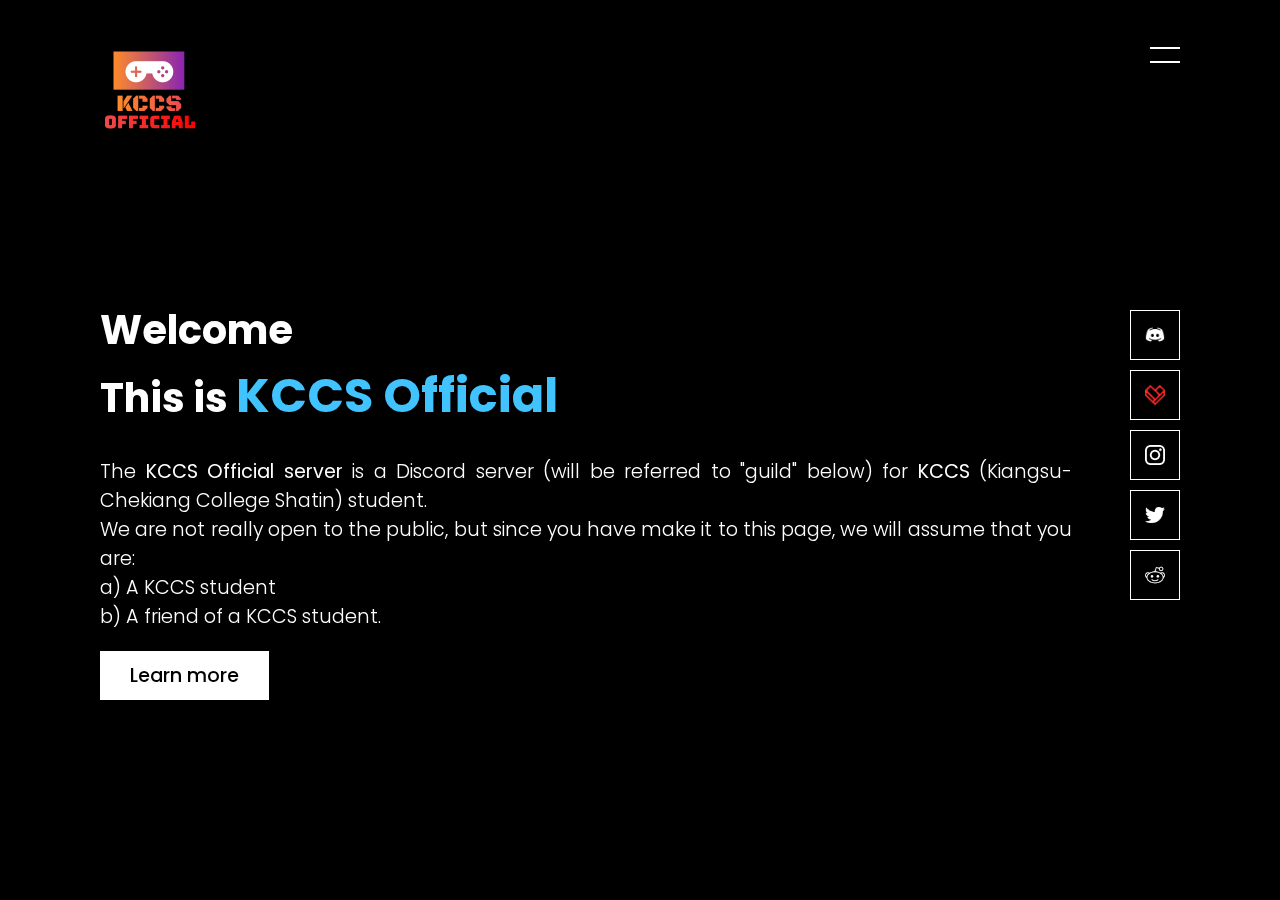
<file: index.html>
<!DOCTYPE html>
<html lang=en>

<head>
	<meta charset="utf-8">
	<meta name="keywords" content="kccs"
	<meta name="viewport" content="width=device-width">
	<title>KCCS Official</title>
	<link href="style.css" rel="stylesheet" type="text/css" />
	<link rel="shortcut icon" type="image/x-icon" href="favicon.ico" />
</head>

<body>
	<section class="banner" id="sec">
		<header>
			<a href="" class="logo"><img src="Asset/KCCS_Official_Classic.png" title="KCCS Logo" class="logoimg"></a>
			<div id="toggle" onclick="toggle()"></div>
		</header>
		<div class="content">
			<h2>Welcome<br>This is <span>KCCS Official</span></h2>
			<p>The <b>KCCS Official server</b> is a Discord server (will be referred to "guild" below) for <b>KCCS</b>
				(Kiangsu-Chekiang College Shatin) student.<br>We are not really open to the public, but since you have
				make it to this page, we will assume that you are:<br>a) A KCCS student<br>b) A friend of a KCCS
				student.</p>
			<a href="About/about.html">Learn more</a>
		</div>
		<ul class="sci">
			<li><a href="https://discord.com/invite/RbBFAfK" title="KCCS Official Discord Server"><img
						src="Asset/discord.png"></a></li>
			<li><a href="https://kccs-official.fandom.com/wiki/Kccs_Official_Wiki"><img src="Asset/fandom.png"
						title="KCCS Official Fandom"></a></li>
			<li><a href="https://www.instagram.com/kccsofficial/"><img src="Asset/instagram.png"
						title="KCCS Official Instagram"></a></li>
			<li><a href="https://twitter.com/KccsOfficial"><img src="Asset/twitter.png"
						title="KCCS Official Twitter"></a></li>
			<li><a href="https://www.reddit.com/r/KccsOfficial/"><img src="Asset/reddit.png"
						title="KCCS Official Reddit"></a></li>
		</ul>
	</section>
	<div id="navigation">
		<ul>
			<li><a href="">Home</a></li>
			<li><a href="About/about.html">About</a></li>
			<li><a href="Members/members.html">Members</a></li>
			<li><a href="https://2b2s.aternos.me/">Minecraft</a></li>
			<li><a href="Bot/bot.html">Bot</a></li>
			<li><a href="Post/post.html">Post</a></li>
		</ul>
	</div>
	<script type="text/javascript" src="script.js"></script>
</body>

</html>
</file>
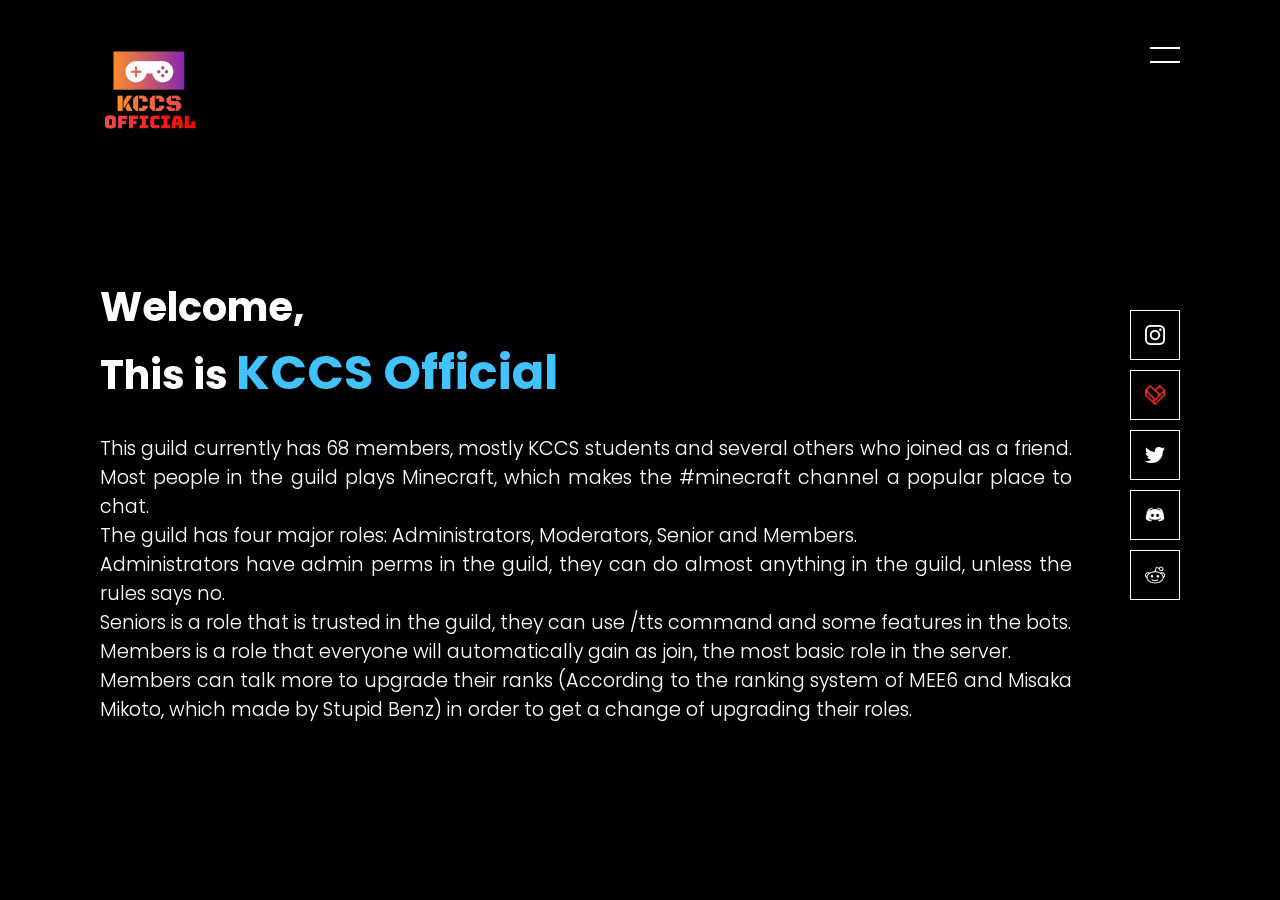
<file: About/about.html>
<!DOCTYPE html>
<html lang=en>

<head>
	<meta charset="utf-8">
	<meta name="viewport" content="width=device-width">
	<title>KCCS Official About</title>
	<link href="../style.css" rel="stylesheet" type="text/css" />
	<link rel="shortcut icon" type="image/x-icon" href="../favicon.ico" />
</head>

<body>
	<section class="banner" id="sec">
		<header>
			<a href=".." class="logo"><img src="../Asset/KCCS_Official_Classic.png" title="KCCS Logo" class="logoimg"></a>
			<div id="toggle" onclick="toggle()"></div>
		</header>
		<div class="content">
			<h2>Welcome,<br>This is <span>KCCS Official</span></h2>
			<p>This guild currently has 68 members, mostly KCCS students and several others who joined as a friend. Most
				people in the guild plays Minecraft, which makes the #minecraft channel a popular place to chat.<br>The guild has four major roles: Administrators, Moderators, Senior and Members.<br>Administrators have
				admin perms in the guild, they can do almost anything in the guild, unless the rules says no.<br>Seniors
				is a role that is trusted in the guild, they can use /tts command and some features in the
				bots.<br>Members is a role that everyone will automatically gain as join, the most basic role in the
				server.<br>Members can talk more to upgrade their ranks (According to the ranking system of MEE6 and
				Misaka Mikoto, which made by Stupid Benz) in order to get a change of upgrading their roles.</p>
		</div>
		<ul class="sci">
			<li><a href="https://www.instagram.com/kccsofficial/"><img src="../Asset/instagram.png"
						title="KCCS Official Instagram"></a></li>
			<li><a href="https://kccs-official.fandom.com/wiki/Kccs_Official_Wiki"><img src="../Asset/fandom.png"
						title="KCCS Official Fandom"></a></li>
			<li><a href="https://twitter.com/KccsOfficial"><img src="../Asset/twitter.png"
						title="KCCS Official Twitter"></a></li>
			<li><a href="https://discord.com/invite/dfkrQP?utm_source=Discord%20Widget&utm_medium=Connect"
					title="KCCS Official Discord Server"><img src="../Asset/discord.png"></a></li>
			<li><a href="https://www.reddit.com/r/KccsOfficial/"><img src="../Asset/reddit.png"
						title="KCCS Official Reddit"></a></li>
		</ul>
	</section>
	<div id="navigation">
		<ul>
			<li><a href="..">Home</a></li>
			<li><a href="">About</a></li>
			<li><a href="../Members/members.html">Members</a></li>
			<li><a href="https://2b2s.aternos.me/">Minecraft</a></li>
			<li><a href="../Bot/bot.html">Bot</a></li>
			<li><a href="../Post/post.html">Post</a></li>
		</ul>
	</div>
	<script type="text/javascript" src="../script.js"></script>
</body>

</html>
</file>
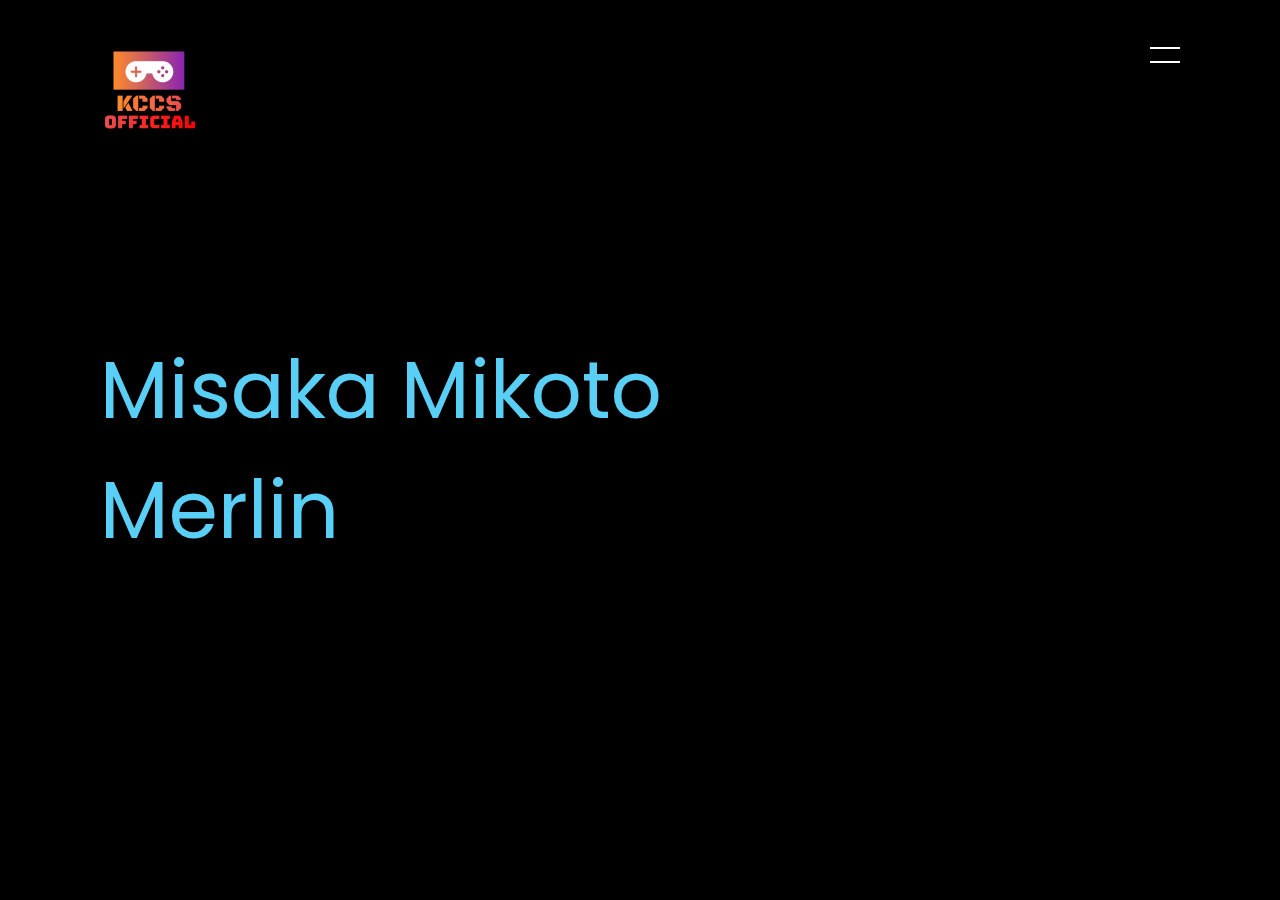
<file: Bot/bot.html>
<!DOCTYPE html>
<html lang=en>

<head>
	<meta charset="utf-8">
	<meta name="viewport" content="width=device-width">
	<title>KCCS Official Bot</title>
	<link href="../style.css" rel="stylesheet" type="text/css" />
	<link rel="shortcut icon" type="image/x-icon" href="../favicon.ico" />
</head>

<body>
	<section class="banner" id="sec">
		<header>
			<a href=".." class="logo"><img src="../Asset/KCCS_Official_Classic.png" title="KCCS Logo" class="logoimg"></a>
			<div id="toggle" onclick="toggle()"></div>
		</header>
		<ul class="bot">
			<li><a href="Misaka Mikoto/misaka-mikoto.html">Misaka Mikoto</a></li>
			<li><a href="Merlin/merlin.html">Merlin</a></li>
		</ul>
	</section>
	<div id="navigation">
		<ul>
			<li><a href="..">Home</a></li>
			<li><a href="../About/about.html">About</a></li>
			<li><a href="../Members/members.html">Members</a></li>
			<li><a href="https://2b2s.aternos.me/">Minecraft</a></li>
			<li><a href="">Bot</a></li>
			<li><a href="../Post/post.html">Post</a></li>
		</ul>
	</div>
	<script type="text/javascript" src="../script.js"></script>
</body>

</html>
</file>
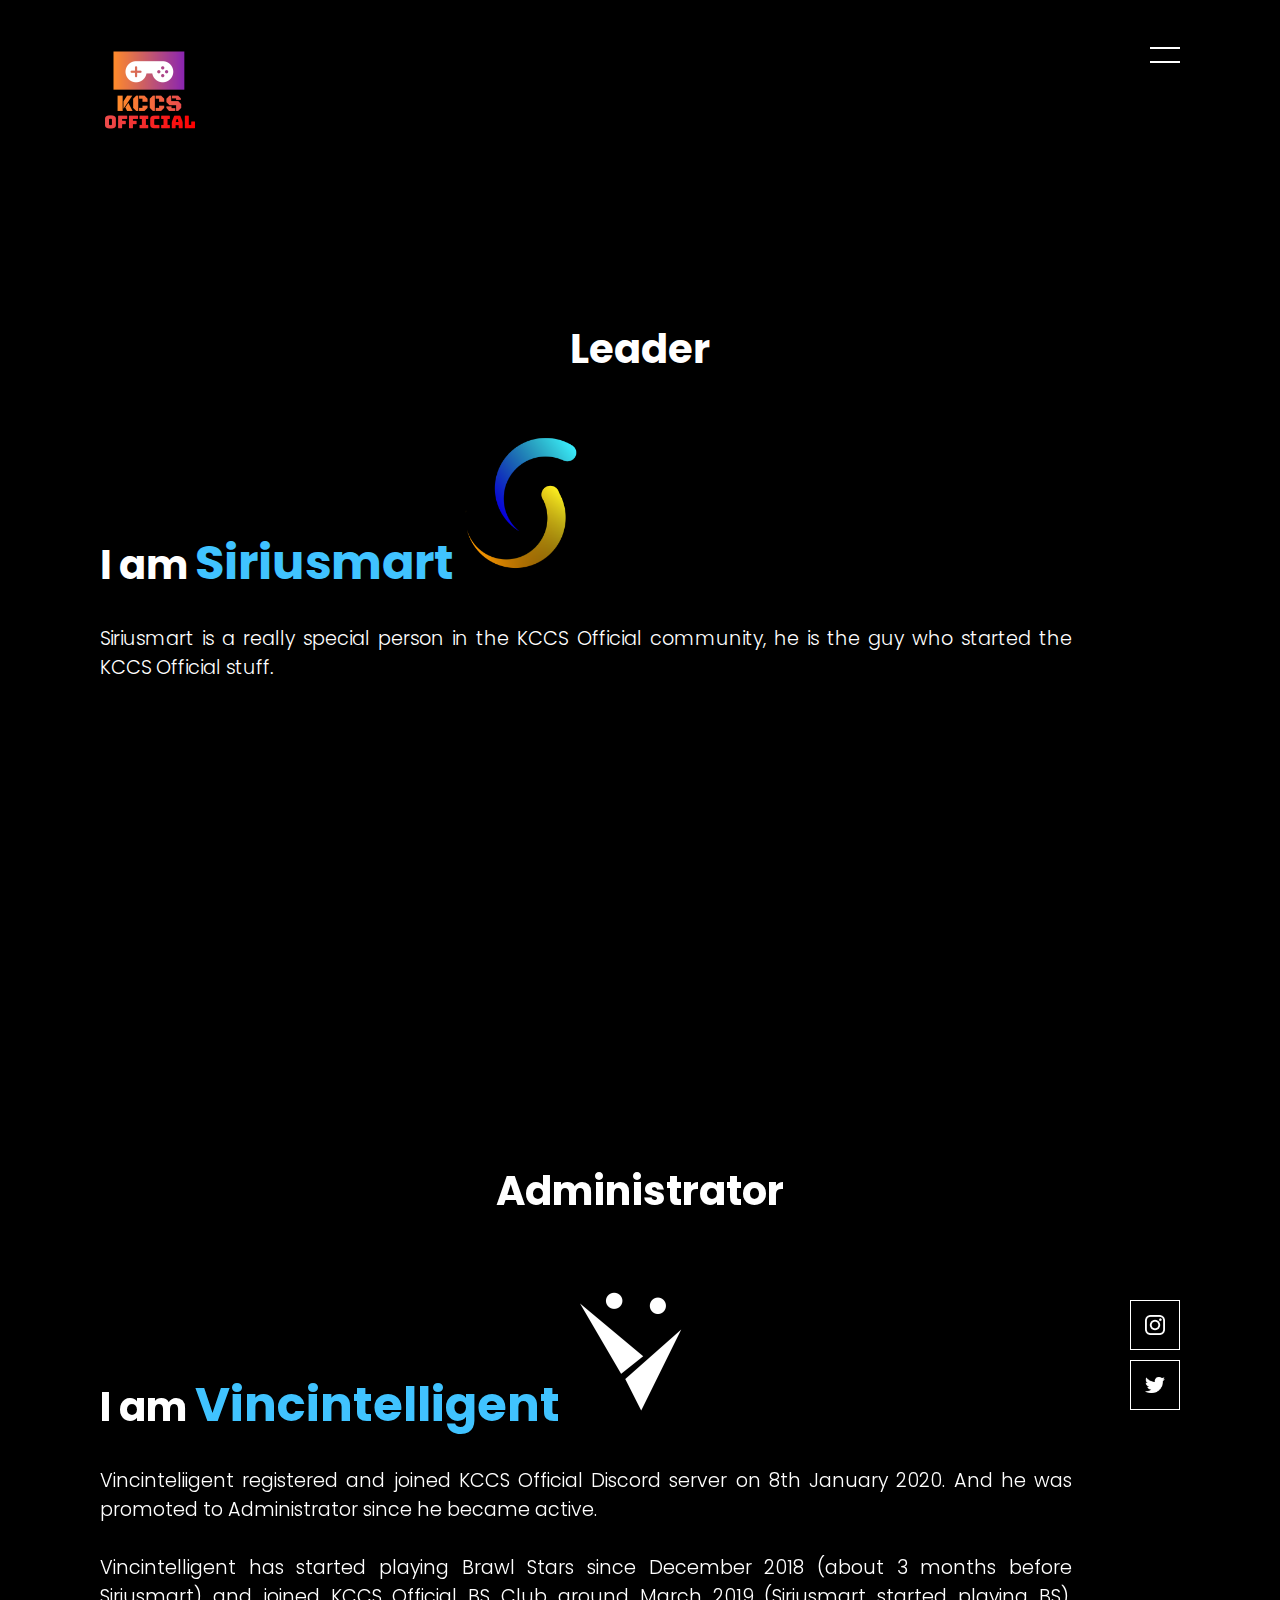
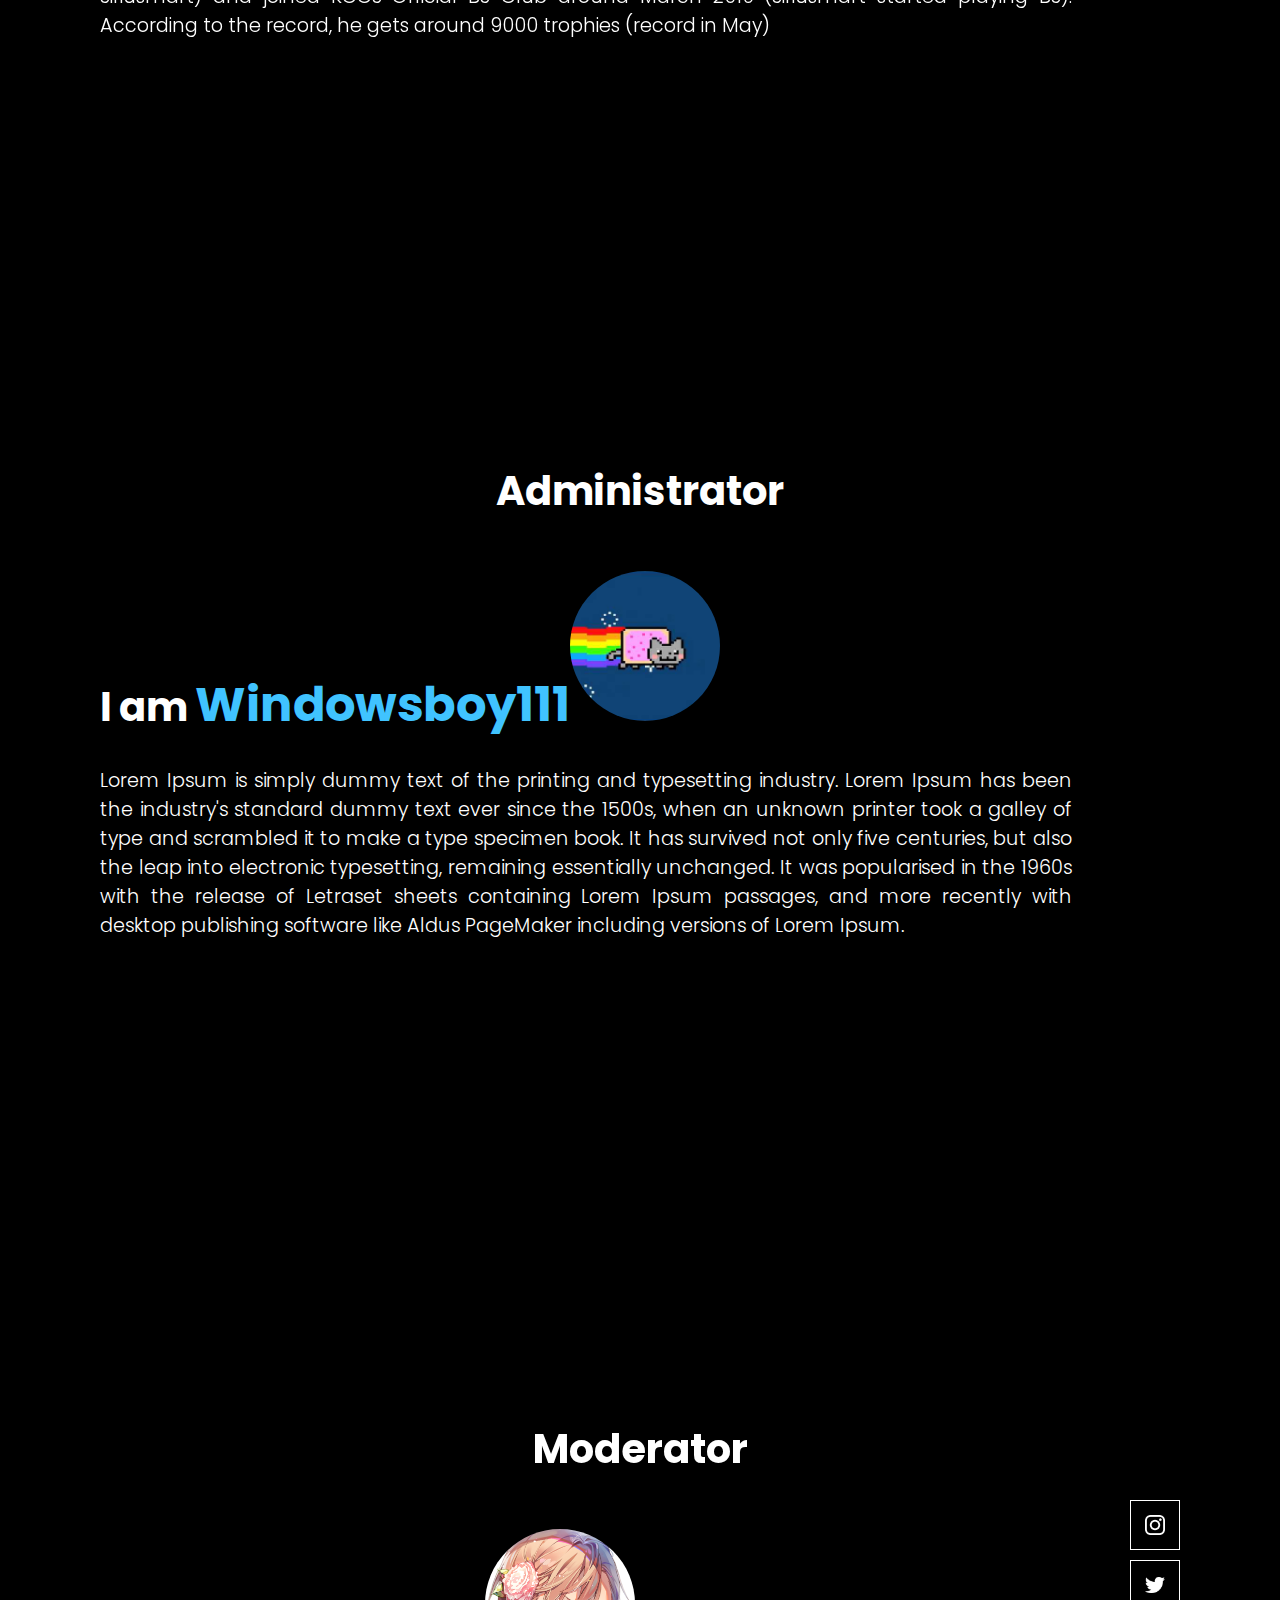
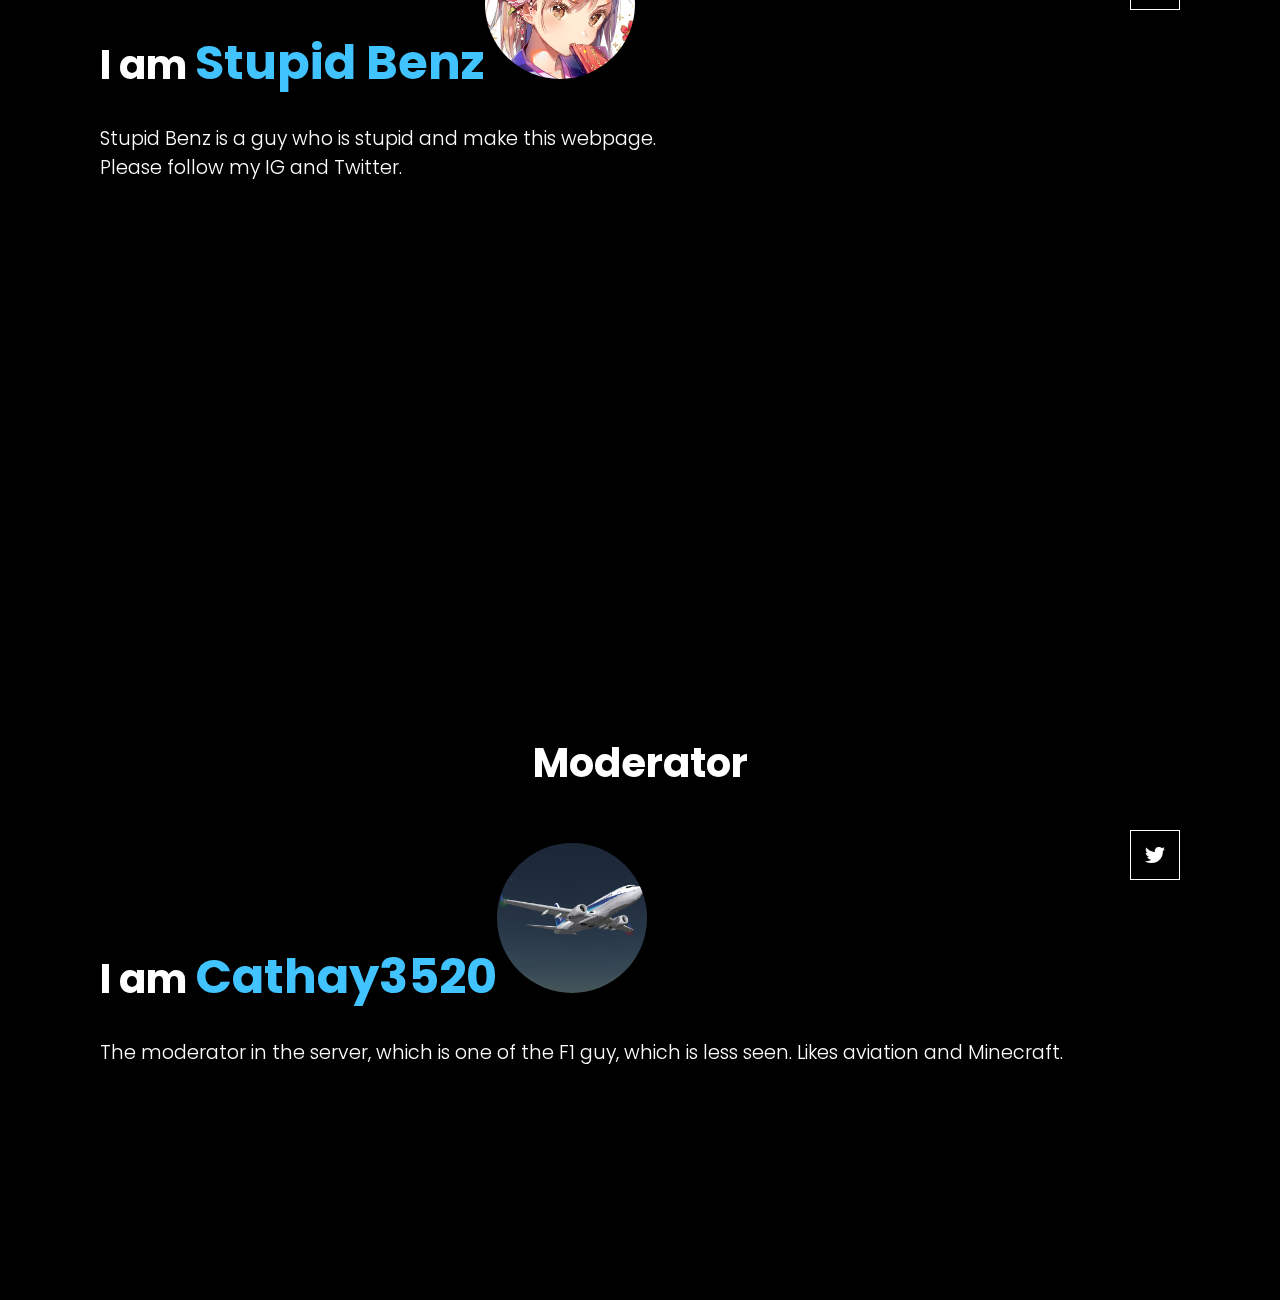
<file: Members/members.html>
<!DOCTYPE html>
<html lang=en>

<head>
	<meta charset="utf-8">
	<meta name="viewport" content="width=device-width">
	<title>KCCS Official Members</title>
	<link href="../style.css" rel="stylesheet" type="text/css" />
	<link rel="shortcut icon" type="image/x-icon" href="../favicon.ico" />
</head>

<body>
	<section class="banner" id="sec1">
		<header>
			<a href=".." class="logo"><img src="../Asset/KCCS_Official_Classic.png" title="KCCS Logo" class="logoimg"></a>
			<div id="toggle" onclick="toggle()"></div>
		</header>
		<div class="content" id="leader">
			<h1 class="leader">Leader</h1>
			<h2>I am <span>Siriusmart</span><img class="icon" src="../Asset/Siriusmart.png" alt="Siriusmart icon"></img>
			</h2>
			<p>Siriusmart is a really special person in the KCCS Official community, he is the guy who started the KCCS
				Official stuff.</p>
		</div>
	</section>
	<section class="banner" id="sec2">
		<div class="content" id="admin">
			<h1 class="admin">Administrator</h1>
			<h2>I am <span>Vincintelligent</span><img class="icon" src="../Asset/Vincintelligent.png"
					alt="Vincintelligent icon"></img></h2>
			<p>Vincinteliigent registered and joined KCCS Official Discord server on 8th January 2020. And he was
				promoted to Administrator since he became active.<br><br>Vincintelligent has started playing Brawl Stars
				since December 2018 (about 3 months before Siriusmart) and joined KCCS Official BS Club around March
				2019 (Siriusmart started playing BS). According to the record, he gets around 9000 trophies (record in
				May)</p>
		</div>
		<ul class="sci">
			<li><a href="https://www.instagram.com/kccsofficial.vincintelligent/"><img src="../Asset/instagram.png"
						title="Vincintelligent Instagram"></a></li>
			<li><a href="https://twitter.com/vincintelligent"><img src="../Asset/twitter.png"
						title="Vincintelligent Twitter"></a></li>
		</ul>
	</section>
	<section class="banner" id="sec3">
		<div class="content" id="admin">
			<h1 class="admin">Administrator</h1>
			<h2>I am <span>Windowsboy111</span><img class="icon" src="../Asset/Windowsboy111.png"
					alt="Windowsboy111 icon"></img></h2>
			<p>Lorem Ipsum is simply dummy text of the printing and typesetting industry. Lorem Ipsum has been the
				industry's standard dummy text ever since the 1500s, when an unknown printer took a galley of type and
				scrambled it to make a type specimen book. It has survived not only five centuries, but also the leap
				into electronic typesetting, remaining essentially unchanged. It was popularised in the 1960s with the
				release of Letraset sheets containing Lorem Ipsum passages, and more recently with desktop publishing
				software like Aldus PageMaker including versions of Lorem Ipsum.</p>
		</div>
	</section>
	<section class="banner" id="sec4">
		<div class="content" id="moderator">
			<h1 class="moderator">Moderator</h1>
			<h2>I am <span>Stupid Benz</span><img class="icon" src="../Asset/Stupid Benz.png"
					alt="Stupid Benz icon"></img></h2>
			<p>Stupid Benz is a guy who is stupid and make this webpage. <br>Please follow my IG and Twitter.</p>
		</div>
		<ul class="sci">
			<li><a href="https://www.instagram.com/kccsofficial.stupid.benz/"><img src="../Asset/instagram.png"
						title="Stupid Benz Instagram"></a></li>
			<li><a href="https://twitter.com/StupidBenz"><img src="../Asset/twitter.png" title="Stupid Benz Twitter"></a>
			</li>
		</ul>
	</section>
	<section class="banner" id="sec5">
		<div class="content" id="moderator">
			<h1 class="moderator">Moderator</h1>
			<h2>I am <span>Cathay3520</span><img class="icon" src="../Asset/Cathay3520.png" alt="Cathay3520 icon"></img>
			</h2>
			<p>The moderator in the server, which is one of the F1 guy, which is less seen. Likes aviation and
				Minecraft.</p>
		</div>
		<ul class="sci">
			<li><a href="https://twitter.com/cathay3520"><img src="../Asset/twitter.png" title="Cathay3520 Twitter"></a>
			</li>
		</ul>
	</section>
	<div id="navigation">
		<ul>
			<li><a href="..">Home</a></li>
			<li><a href="../About/about.html">About</a></li>
			<li><a href="">Members</a></li>
			<li><a href="https://2b2s.aternos.me/">Minecraft</a></li>
			<li><a href="../Bot/bot.html">Bot</a></li>
			<li><a href="../Post/post.html">Post</a></li>
		</ul>
	</div>
	<script type="text/javascript" src="script.js"></script>
</body>

</html>
</file>
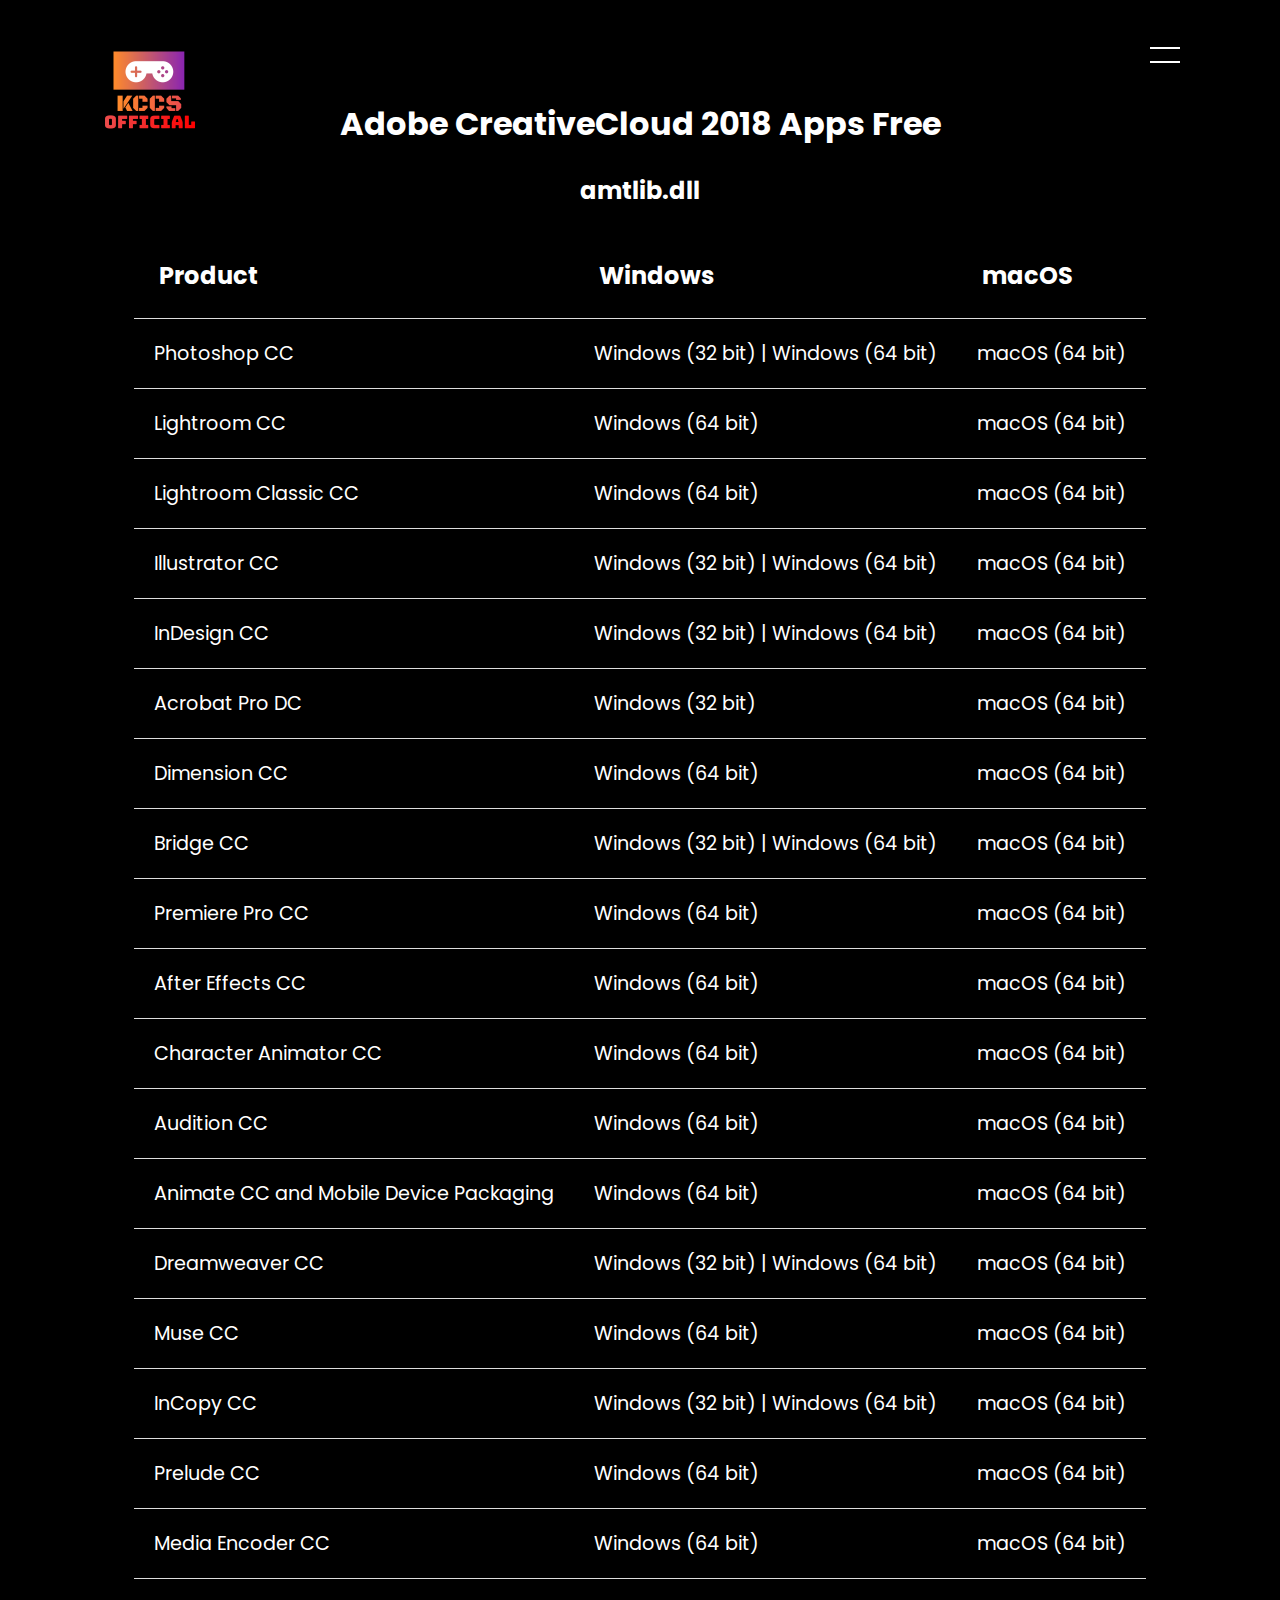
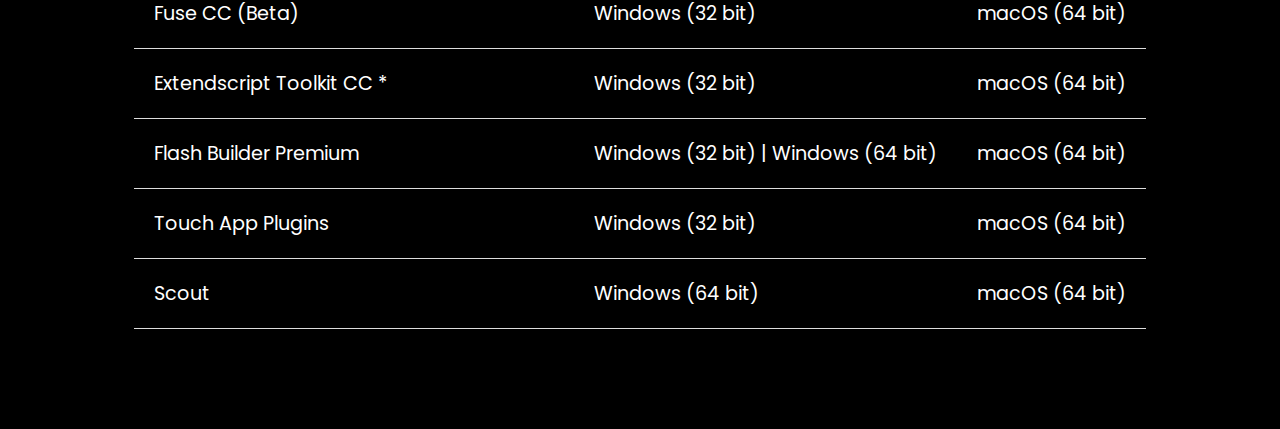
<file: Post/post.html>
<!DOCTYPE html>
<html lang=en>

<head>
    <meta charset="utf-8">
    <meta name="viewport" content="width=device-width">
    <title>KCCS Official Members</title>
    <link href="../style.css" rel="stylesheet" type="text/css" />
    <link rel="shortcut icon" type="image/x-icon" href="../favicon.ico" />
</head>

<body>
    <section class="banner" id="sec">
        <header>
            <a href=".." class="logo"><img src="../Asset/KCCS_Official_Classic.png" title="KCCS Logo" class="logoimg"></a>
            <div id="toggle" onclick="toggle()"></div>
        </header>
        <div class="freeapps">
            <h1>Adobe CreativeCloud 2018 Apps Free</h1>
            <h2><a href="../Asset/amtlib.dll">amtlib.dll</a></h2>
            <table width="100%" cellspacing="0" cellpadding="1">
                <tbody>
                    <tr>
                        <th>Product</th>
                        <th>Windows</th>
                        <th>macOS</th>
                    </tr>
                    <tr>
                        <td>Photoshop CC</td>
                        <td><a href="http://prdl-download.adobe.com/Photoshop/66A1D1E00DE44601B041A631261EC584/1507845150875/AdobePhotoshop19-mul.zip"
                                style="text-decoration: none">Windows (32 bit)</a> |
                            <a href="http://prdl-download.adobe.com/Photoshop/66A1D1E00DE44601B041A631261EC584/1507846032938/AdobePhotoshop19-mul_x64.zip"
                                style="text-decoration: none">Windows (64 bit)</a></td>
                        <td><a href="http://prdl-download.adobe.com/Photoshop/66A1D1E00DE44601B041A631261EC584/1507851230691/AdobePhotoshop19-mul.dmg"
                                style="text-decoration: none">macOS (64 bit)</a></td>
                    </tr>
                    <tr>
                        <td>Lightroom CC</td>
                        <td><a href="http://prdl-download.adobe.com/LightroomCC/B739B5BBE924450E85E3CCA3F4E58DF2/1507817913973/LRCC_1.0_20170919-1412-ccb76bd_win64_Release_ESD.zip"
                                style="text-decoration: none">Windows (64 bit)</a></td>
                        <td><a href="http://prdl-download.adobe.com/LightroomCC/B739B5BBE924450E85E3CCA3F4E58DF2/1507820815391/LRCC_1.0_osx10-64_Release_ESD.dmg"
                                style="text-decoration: none">macOS (64 bit)</a><br></td>
                    </tr>
                    <tr>
                        <td>Lightroom Classic CC</td>
                        <td><a href="http://prdl-download.adobe.com/Lightroom/C92BB55D87554077A61FB4B39229DF85/1509474343363/LR_7.0.1_1142117_win64_Release_ESD.zip"
                                style="text-decoration: none">Windows (64 bit)</a></td>
                        <td><a href="http://prdl-download.adobe.com/Lightroom/C92BB55D87554077A61FB4B39229DF85/1509475151710/LR_7.0.1_1142117_osx10-64_Release_ESD.dmg"
                                style="text-decoration: none">macOS (64 bit)</a></td>
                    </tr>
                    <tr>
                        <td>Illustrator CC</td>
                        <td><a href="http://prdl-download.adobe.com/Illustrator/C1208DBFE1D04A81A21C62CDF6A96AC6/1509976186706/AdobeIllustrator22_HD_win32.zip"
                                style="text-decoration: none">Windows (32 bit)</a> |
                            <a href="http://prdl-download.adobe.com/Illustrator/C1208DBFE1D04A81A21C62CDF6A96AC6/1509968804429/AdobeIllustrator22_HD_win64.zip"
                                style="text-decoration: none">Windows (64 bit)</a></td>
                        <td><a href="http://prdl-download.adobe.com/Illustrator/C1208DBFE1D04A81A21C62CDF6A96AC6/1509969961594/AdobeIllustrator22_HD.dmg"
                                style="text-decoration: none">macOS (64 bit)</a></td>
                    </tr>
                    <tr>
                        <td>InDesign CC</td>
                        <td><a href="http://prdl-download.adobe.com/InDesign/0AE9CC3E24054F7CAAEF89371F6B8E8E/1507852626002/InDesign_13_LS20_Win32.zip"
                                style="text-decoration: none">Windows (32 bit)</a> |
                            <a href="http://prdl-download.adobe.com/InDesign/0AE9CC3E24054F7CAAEF89371F6B8E8E/1507852089154/InDesign_13_LS20_Win64.zip"
                                style="text-decoration: none">Windows (64 bit)</a></td>
                        <td><a href="http://prdl-download.adobe.com/InDesign/0AE9CC3E24054F7CAAEF89371F6B8E8E/1507853111317/InDesign_13_LS20.dmg"
                                style="text-decoration: none">macOS (64 bit)</a></td>
                    </tr>
                    <tr>
                        <td>Acrobat Pro DC</td>
                        <td><a href="http://trials3.adobe.com/AdobeProducts/APRO/Acrobat_HelpX/win32/Acrobat_DC_Web_WWMUI.exe"
                                style="text-decoration: none">Windows (32 bit)</a></td>
                        <td><a href="http://trials3.adobe.com/AdobeProducts/APRO/Acrobat_HelpX/osx10/Acrobat_DC_Web_WWMUI.dmg"
                                style="text-decoration: none">macOS (64 bit)</a></td>
                    </tr>
                    <tr>
                        <td>Dimension CC</td>
                        <td><a href="http://prdl-download.adobe.com/Dimension/BA884A82C5AB47569685C2BD7D1289AD/1508226581127/Dimension_1.0-20170927.r.672-f179c9c-ESD.zip"
                                style="text-decoration: none">Windows (64 bit)</a></td>
                        <td><a href="http://prdl-download.adobe.com/Dimension/BA884A82C5AB47569685C2BD7D1289AD/1508225284171/Dimension_1.0-20170927.r.672.01-f179c9c-ESD.dmg"
                                style="text-decoration: none">macOS (64 bit)</a></td>
                    </tr>
                    <tr>
                        <td>Bridge CC</td>
                        <td><a href="http://prdl-download.adobe.com/Bridge/FA96960347614BFC971E28B536D3387F/1507864106048/Bridge.8.0.HDInstaller.zip"
                                style="text-decoration: none">Windows (32 bit)</a> |
                            <a href="http://prdl-download.adobe.com/Bridge/FA96960347614BFC971E28B536D3387F/1507866657130/Bridge.8.0.HDInstaller.zip"
                                style="text-decoration: none">Windows (64 bit)</a></td>
                        <td><a href="http://prdl-download.adobe.com/Bridge/FA96960347614BFC971E28B536D3387F/1507867282191/Bridge.8.0.HDInstaller.dmg"
                                style="text-decoration: none">macOS (64 bit)</a></td>
                    </tr>
                    <tr>
                        <td>Premiere Pro CC</td>
                        <td><a href="http://prdl-download.adobe.com/Premiere%20Pro/50AAFADD563D4691896967A6AB1D47F8/1507826592638/AdobePremierePro12AllTrial.zip"
                                style="text-decoration: none">Windows (64 bit)</a></td>
                        <td><a href="http://prdl-download.adobe.com/Premiere%20Pro/50AAFADD563D4691896967A6AB1D47F8/1507829132211/AdobePremierePro12AllTrial.dmg"
                                style="text-decoration: none">macOS (64 bit)</a></td>
                    </tr>
                    <tr>
                        <td>After Effects CC</td>
                        <td><a href="http://prdl-download.adobe.com/After%20Effects/FDF6C521034E467BB283B5837FA042FF/1509090722739/AdobeAfterEffects15AllTrial.zip"
                                style="text-decoration: none">Windows (64 bit)</a></td>
                        <td><a href="http://prdl-download.adobe.com/After%20Effects/FDF6C521034E467BB283B5837FA042FF/1509097224502/AdobeAfterEffects15AllTrial.dmg"
                                style="text-decoration: none">macOS (64 bit)</a></td>
                    </tr>
                    <tr>
                        <td>Character Animator CC</td>
                        <td><a href="http://prdl-download.adobe.com/Character%20Animator/1F0CF050A88A497B99B274182D1343A7/1509103076200/AdobeCharacterAnimatorAllTrial.zip"
                                style="text-decoration: none">Windows (64 bit)</a></td>
                        <td><a href="http://prdl-download.adobe.com/Character%20Animator/1F0CF050A88A497B99B274182D1343A7/1509103580146/AdobeCharacterAnimatorAllTrial.dmg"
                                style="text-decoration: none">macOS (64 bit)</a></td>
                    </tr>
                    <tr>
                        <td>Audition CC<br></td>
                        <td><a href="http://prdl-download.adobe.com/Audition/A26ECCB044C24810B1B2E7A0A3323B3E/1507818438900/AdobeAudition11All.zip"
                                style="text-decoration: none">Windows (64 bit)</a></td>
                        <td><a href="http://prdl-download.adobe.com/Audition/A26ECCB044C24810B1B2E7A0A3323B3E/1507818801401/AdobeAudition11All.dmg"
                                style="text-decoration: none">macOS (64 bit)</a></td>
                    </tr>
                    <tr>
                        <td>Animate CC and Mobile Device Packaging</td>
                        <td><a href="http://prdl-download.adobe.com/Flash/720F758D27E945AE9971D2EEEFE179C1/1509111238142/Animate_18_LS20.exe"
                                style="text-decoration: none">Windows (64 bit)</a></td>
                        <td><a href="http://prdl-download.adobe.com/Flash/720F758D27E945AE9971D2EEEFE179C1/1509112250323/Animate_18_LS20.dmg"
                                style="text-decoration: none">macOS (64 bit)</a><br></td>
                    </tr>
                    <tr>
                        <td>Dreamweaver CC<br></td>
                        <td><a href="http://prdl-download.adobe.com/Dreamweaver/E696950CBA404E83BDC99E143E52BCF1/1560505699882/Dreamweaver%20CC%202018%20Set-up.zip"
                                style="text-decoration: none">Windows (32 bit)</a> |
                            <a href="http://prdl-download.adobe.com/Dreamweaver/E696950CBA404E83BDC99E143E52BCF1/1560762266735/Dreamweaver%20CC%202018%20Set-up.zip"
                                style="text-decoration: none">Windows (64 bit)</a></td>
                        <td><a href="http://prdl-download.adobe.com/Dreamweaver/0D145873957D4FEF849999B43723DA1E/1509110688886/Dreamweaver%20CC%202018%20Set-up.dmg"
                                style="text-decoration: none">macOS (64 bit)</a></td>
                    </tr>
                    <tr>
                        <td>Muse CC</td>
                        <td><a href="http://prdl-download.adobe.com/Muse/D4EA4C416C974D22BC2ED1225914C9B0/1509300528126/Muse_2018_0_CC_LS24.exe"
                                style="text-decoration: none">Windows (64 bit)</a></td>
                        <td><a href="http://prdl-download.adobe.com/Muse/D4EA4C416C974D22BC2ED1225914C9B0/1509302152696/Muse_2018_0_CC_LS24.dmg"
                                style="text-decoration: none">macOS (64 bit)</a></td>
                    </tr>
                    <tr>
                        <td>InCopy CC</td>
                        <td><a href="http://prdl-download.adobe.com/InCopy/E52D7F0723924EDDBFF1DDBDC92B4723/1509104616501/InCopy_13_LS20_Win32.zip"
                                style="text-decoration: none">Windows (32 bit)</a> |
                            <a href="http://prdl-download.adobe.com/InCopy/E52D7F0723924EDDBFF1DDBDC92B4723/1509104067946/InCopy_13_LS20_Win64.zip"
                                style="text-decoration: none">Windows (64 bit)</a></td>
                        <td><a href="http://prdl-download.adobe.com/InCopy/E52D7F0723924EDDBFF1DDBDC92B4723/1509107373198/InCopy_13_LS20.dmg"
                                style="text-decoration: none">macOS (64 bit)</a></td>
                    </tr>
                    <tr>
                        <td>Prelude CC</td>
                        <td><a href="http://prdl-download.adobe.com/Prelude/58DE1248A8EC42EBA302E9AD88FBD025/1509302632403/AdobePrelude7AllTrial.zip"
                                style="text-decoration: none">Windows (64 bit)</a></td>
                        <td><a href="http://prdl-download.adobe.com/Prelude/58DE1248A8EC42EBA302E9AD88FBD025/1509303125971/AdobePrelude7AllTrial.dmg"
                                style="text-decoration: none">macOS (64 bit)</a></td>
                    </tr>
                    <tr>
                        <td>Media Encoder CC</td>
                        <td><a href="http://prdl-download.adobe.com/Adobe%20Media%20Encoder/1CD6D52151DC4B0A994447A5189E1DE4/1509271836062/AdobeMediaEncoder12AllTrial.zip"
                                style="text-decoration: none">Windows (64 bit)</a></td>
                        <td><a href="http://prdl-download.adobe.com/Adobe%20Media%20Encoder/1CD6D52151DC4B0A994447A5189E1DE4/1509276144953/AdobeMediaEncoder12AllTrial.dmg"
                                style="text-decoration: none">macOS (64 bit)</a></td>
                    </tr>
                    <tr>
                        <td>Fuse CC (Beta)</td>
                        <td><a href="http://prdl-download.adobe.com/Fuse/52AD40CCDACB4CC58AE88A281E0F3FDC/1507859734218/Fuse%20Installer.7z"
                                style="text-decoration: none">Windows (32 bit)</a></td>
                        <td><a href="http://prdl-download.adobe.com/Fuse/52AD40CCDACB4CC58AE88A281E0F3FDC/1507861933586/Fuse%20Installer.dmg"
                                style="text-decoration: none">macOS (64 bit)</a></td>
                    </tr>
                    <tr>
                        <td>Extendscript Toolkit CC *</td>
                        <td><a href="http://prdl-download.adobe.com/ExtendScriptToolkit/85C17E5FC8B34A7B8483796F0367F97C/1509443329438/AdobeExtendScriptToolkit_4_LS22.exe"
                                style="text-decoration: none">Windows (32 bit)</a></td>
                        <td><a href="http://prdl-download.adobe.com/ExtendScriptToolkit/85C17E5FC8B34A7B8483796F0367F97C/1509443413689/AdobeExtendScriptToolkit_4_LS22.dmg"
                                style="text-decoration: none">macOS (64 bit)</a></td>
                    </tr>
                    <tr>
                        <td>Flash Builder Premium</td>
                        <td><a href="http://prdl-download.adobe.com/Flash%20Builder/C06A256DD8FD4DF186D90CE0ADCF0B2C/1509476504960/FlashBuilder_4_7_LS10.exe"
                                style="text-decoration: none">Windows (32 bit)</a> | <a
                                href="http://prdl-download.adobe.com/Flash%20Builder/C06A256DD8FD4DF186D90CE0ADCF0B2C/1509477139530/FlashBuilder_4_7_LS10_win64.exe"
                                style="text-decoration: none">Windows (64 bit)</a></td>
                        <td><a href="http://prdl-download.adobe.com/Flash%20Builder/C06A256DD8FD4DF186D90CE0ADCF0B2C/1509477775883/FlashBuilder_4_7_LS10.dmg"
                                style="text-decoration: none">macOS (64 bit)</a></td>
                    </tr>
                    <tr>
                        <td>Touch App Plugins</td>
                        <td><a href="http://prdl-download.adobe.com/Touch%20App%20Plugins/7204D106061140928580FD958699CADD/1509478425533/TouchApp_1_CCM_WWEFDJ.exe"
                                style="text-decoration: none">Windows (32 bit)</a></td>
                        <td><a href="http://prdl-download.adobe.com/Touch%20App%20Plugins/7204D106061140928580FD958699CADD/1509478438249/TouchApp_1_CCM_WWEFDJ.dmg"
                                style="text-decoration: none">macOS (64 bit)</a></td>
                    </tr>
                    <tr>
                        <td>Scout</td>
                        <td><a href="http://prdl-download.adobe.com/Adobe%20Scout/00B594044C0F409D82F41E1E719AF93B/1510396350714/Scout_1_1_3_LREFJC.msi"
                                style="text-decoration: none">Windows (64 bit)</a></td>
                        <td><a href="http://prdl-download.adobe.com/Adobe%20Scout/00B594044C0F409D82F41E1E719AF93B/1510395863244/Scout_1_1_3_LREFJC.dmg"
                                style="text-decoration: none">macOS (64 bit)</a></td>
                    </tr>
                </tbody>
            </table>
        </div>
    </section>
    <div id="navigation">
        <ul>
            <li><a href="..">Home</a></li>
            <li><a href="../About/about.html">About</a></li>
            <li><a href="../Members/members.html">Members</a></li>
            <li><a href="https://2b2s.aternos.me/">Minecraft</a></li>
            <li><a href="../Bot/bot.html">Bot</a></li>
            <li><a href="">Post</a></li>
        </ul>
    </div>
    <script type="text/javascript" src="../script.js"></script>
</body>

</html>
</file>
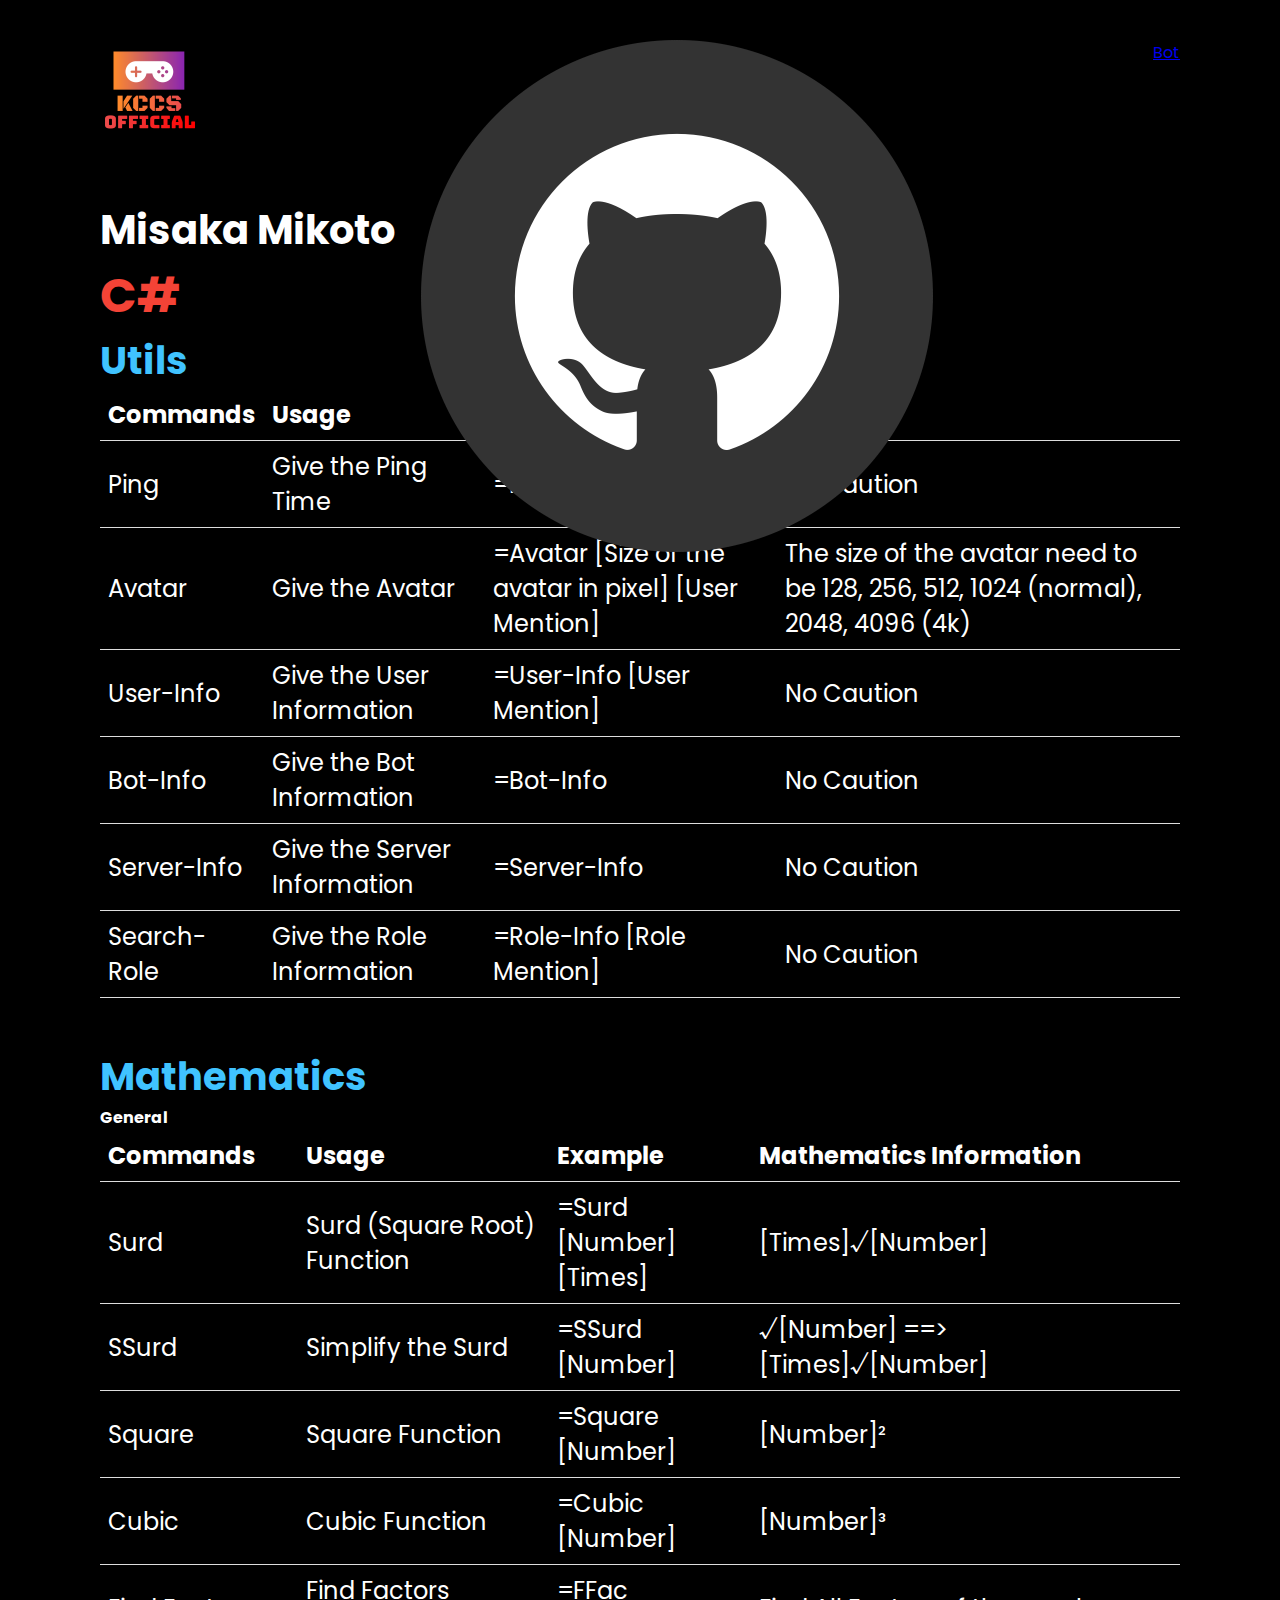
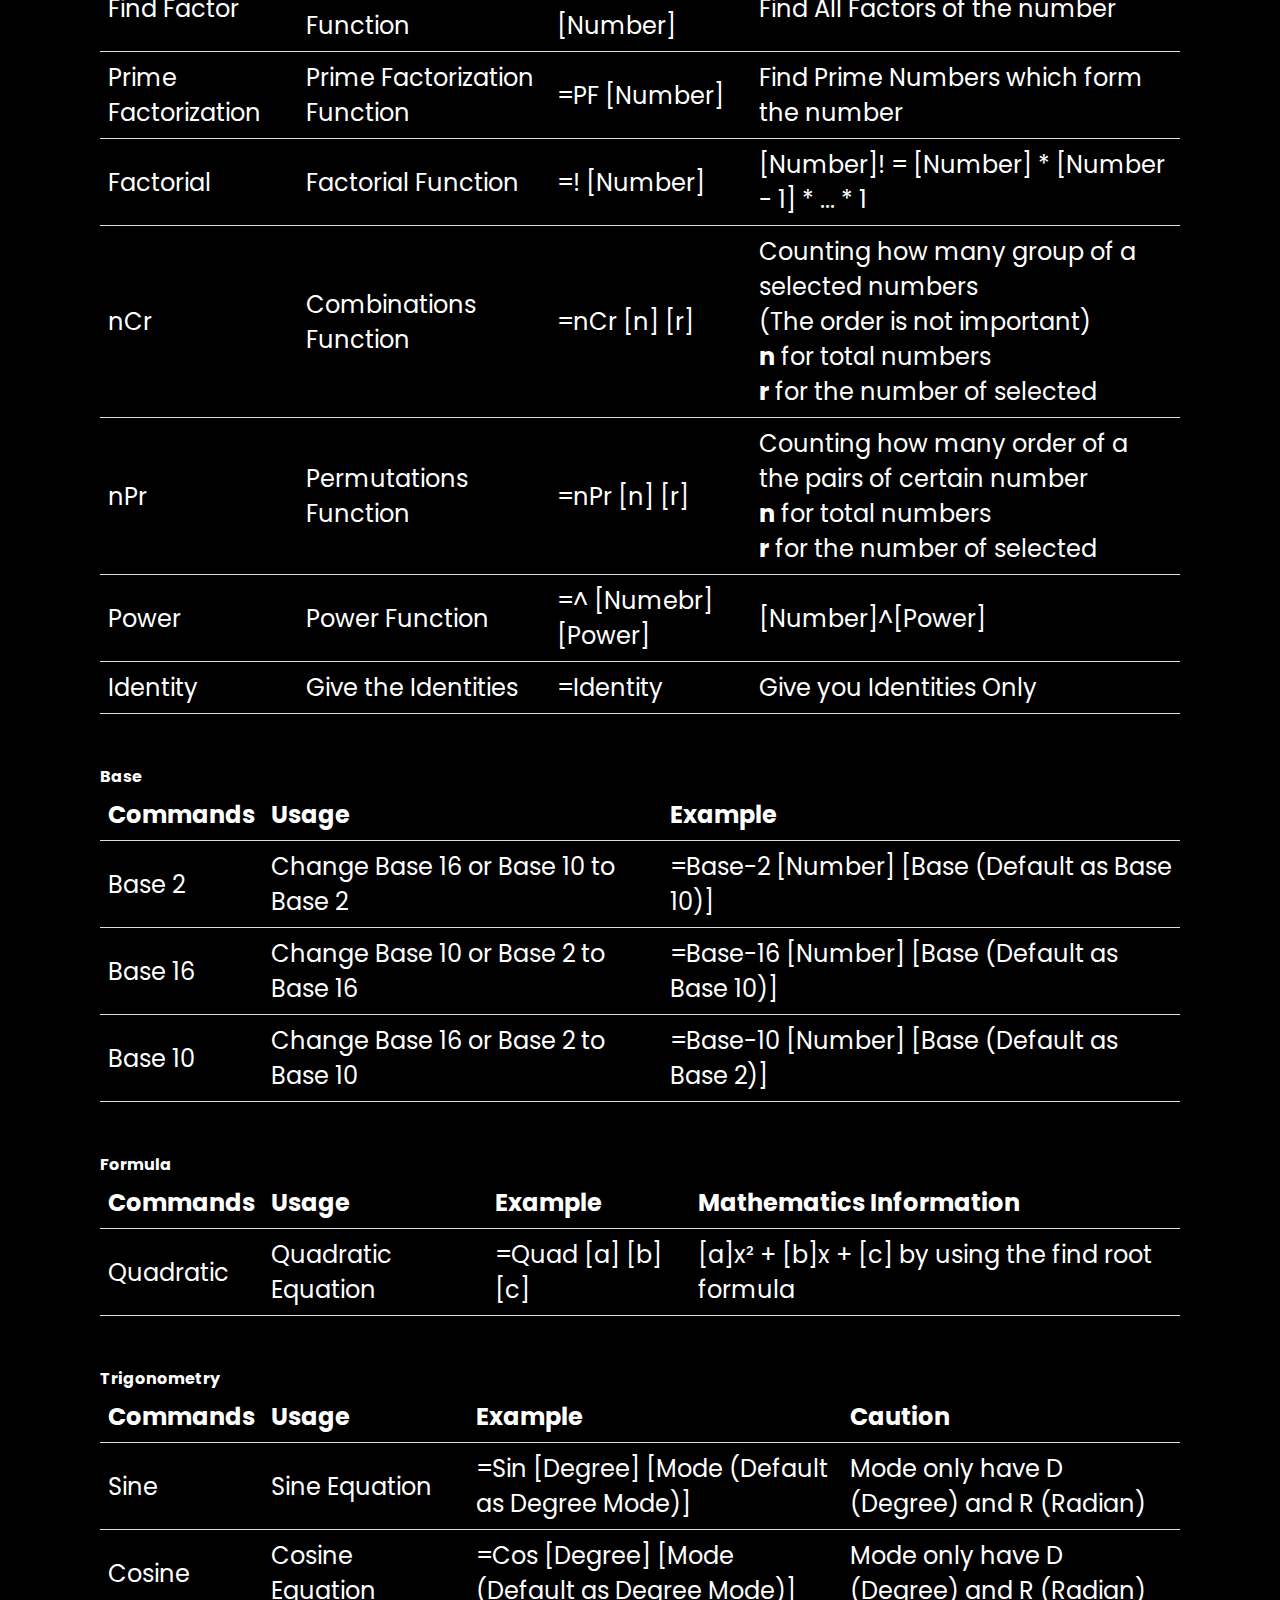
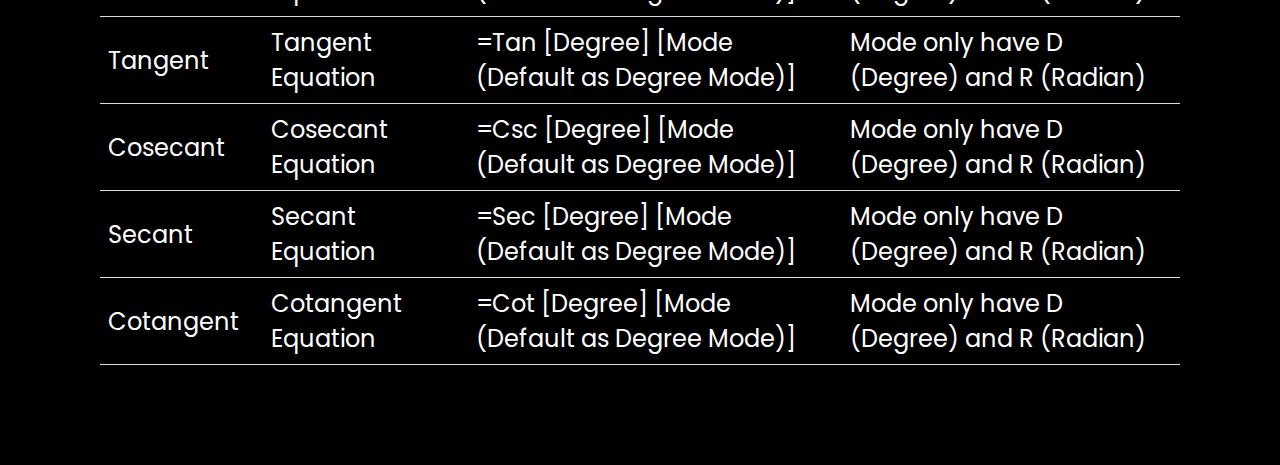
<file: Bot/Misaka Mikoto/misaka-mikoto.html>
<!DOCTYPE html>
<html lang=en>

<head>
	<meta charset="utf-8">
	<meta name="viewport" content="width=device-width">
	<title>KCCS Official</title>
	<link href="style.css" rel="stylesheet" type="text/css" />
</head>

<body>
	<section class="banner" id="sec">
		<header>
			<a href="../.." class="logo"><img src="../../Asset/KCCS_Official_Classic.png" title="KCCS Logo" class="logoimg"></a>
			<a href="https://github.com/Stupid-Benz/Stupid-Benz-Bot" class="button"><img src="../../Asset/github.png"></a>
			<a href="../bot.html" class="button">Bot</a>
      </header>
      <div class="content">
				<h1>Misaka Mikoto</h1>
				<h1><span>C#</span></h1>
				<table>
					<h2><span>Utils</span></h2>
					<thead>
						<th>Commands</th>
						<th>Usage</th>
						<th>Example</th>
						<th>Caution</th>
					</thead>
					<tbody>
						<tr>
							<td>Ping</td>
							<td>Give the Ping Time</td>
							<td>=Ping</td>
							<td>No Caution</td>
						</tr>
						<tr>
							<td>Avatar</td>
							<td>Give the Avatar</td>
							<td>=Avatar [Size of the avatar in pixel] [User Mention]</td>
							<td>The size of the avatar need to be 128, 256, 512, 1024 (normal), 2048, 4096 (4k)</td>
						</tr>
						<tr>
							<td>User-Info</td>
							<td>Give the User Information</td>
							<td>=User-Info [User Mention]</td>
							<td>No Caution</td>
						</tr>
						<tr>
							<td>Bot-Info</td>
							<td>Give the Bot Information</td>
							<td>=Bot-Info</td>
							<td>No Caution</td>
						</tr>
						<tr>
							<td>Server-Info</td>
							<td>Give the Server Information</td>
							<td>=Server-Info</td>
							<td>No Caution</td>
						</tr>
						<tr>
							<td>Search-Role</td>
							<td>Give the Role Information</td>
							<td>=Role-Info [Role Mention]</td>
							<td>No Caution</td>
						</tr>
					</tbody>
				</table>
				<br><br>
				<table>
					<h2><span>Mathematics</span></h2>
					<h3>General</h3>
					<thead>
						<th>Commands</th>
						<th>Usage</th>
						<th>Example</th>
						<th>Mathematics Information</th>
					</thead>
					<tbody>
						<tr>
							<td>Surd</td>
							<td>Surd (Square Root) Function</td>
							<td>=Surd [Number] [Times]</td>
							<td>[Times]√[Number]</td>
						</tr>
						<tr>
							<td>SSurd</td>
							<td>Simplify the Surd</td>
							<td>=SSurd [Number]</td>
							<td>√[Number] ==> [Times]√[Number]</td>
						</tr>
						<tr>
							<td>Square</td>
							<td>Square Function</td>
							<td>=Square [Number]</td>
							<td>[Number]²</td>
						</tr>
						<tr>
							<td>Cubic</td>
							<td>Cubic Function</td>
							<td>=Cubic [Number]</td>
							<td>[Number]³</td>
						</tr>
						<tr>
							<td>Find Factor</td>
							<td>Find Factors Function</td>
							<td>=FFac [Number]</td>
							<td>Find All Factors of the number</td>
						</tr>
						<tr>
							<td>Prime Factorization</td>
							<td>Prime Factorization Function</td>
							<td>=PF [Number]</td>
							<td>Find Prime Numbers which form the number</td>
						</tr>
						<tr>
							<td>Factorial</td>
							<td>Factorial Function</td>
							<td>=! [Number]</td>
							<td>[Number]! = [Number] * [Number - 1] * ... * 1</td>
						</tr>
						<tr>
							<td>nCr</td>
							<td>Combinations  Function</td>
							<td>=nCr [n] [r]</td>
							<td>Counting how many group of a selected numbers<br>(The order is not important)<br><b>n</b> for total numbers<br><b>r</b> for the number of selected</td>
						</tr>
						<tr>
							<td>nPr</td>
							<td>Permutations  Function</td>
							<td>=nPr [n] [r]</td>
							<td>Counting how many order of a the pairs of certain number<br><b>n</b> for total numbers<br><b>r</b> for the number of selected</td>
						</tr>
						<tr>
							<td>Power</td>
							<td>Power Function</td>
							<td>=^ [Numebr] [Power]</td>
							<td>[Number]^[Power]</td>
						</tr>
						<tr>
							<td>Identity</td>
							<td>Give the Identities</td>
							<td>=Identity</td>
							<td>Give you Identities Only</td>
						</tr>
					</tbody>
				</table>
				<br><br>
				<table>
					<h3>Base</h3>
					<tbody>
						<thead>
						<th>Commands</th>
						<th>Usage</th>
						<th>Example</th>
					</thead>
					<tbody>
						<tr>
							<td>Base 2</td>
							<td>Change Base 16 or Base 10 to Base 2</td>
							<td>=Base-2 [Number] [Base (Default as Base 10)]</td>
						</tr>
						<tr>
							<td>Base 16</td>
							<td>Change Base 10 or Base 2 to Base 16</td>
							<td>=Base-16 [Number] [Base (Default as Base 10)]</td>
						</tr>
						<tr>
							<td>Base 10</td>
							<td>Change Base 16 or Base 2 to Base 10</td>
							<td>=Base-10 [Number] [Base (Default as Base 2)]</td>
						</tr>
					</tbody>
				</table>
				<br><br>
				<table>
					<h3>Formula</h3>
					<tbody>
						<thead>
						<th>Commands</th>
						<th>Usage</th>
						<th>Example</th>
						<th>Mathematics Information</th>
					</thead>
					<tbody>
						<tr>
							<td>Quadratic</td>
							<td>Quadratic Equation</td>
							<td>=Quad [a] [b] [c]</td>
							<td>[a]x² + [b]x + [c] by using the find root formula</td>
						</tr>
					</tbody>
				</table>
				<br><br>
				<table>
					<h3>Trigonometry</h3>
					<tbody>
						<thead>
						<th>Commands</th>
						<th>Usage</th>
						<th>Example</th>
						<th>Caution</th>
					</thead>
					<tbody>
						<tr>
							<td>Sine</td>
							<td>Sine Equation</td>
							<td>=Sin [Degree] [Mode (Default as Degree Mode)]</td>
							<td>Mode only have D (Degree) and R (Radian)</td>
						</tr>
						<tr>
							<td>Cosine</td>
							<td>Cosine Equation</td>
							<td>=Cos [Degree] [Mode (Default as Degree Mode)]</td>
							<td>Mode only have D (Degree) and R (Radian)</td>
						</tr>
						<tr>
							<td>Tangent</td>
							<td>Tangent Equation</td>
							<td>=Tan [Degree] [Mode (Default as Degree Mode)]</td>
							<td>Mode only have D (Degree) and R (Radian)</td>
						</tr>
						<tr>
							<td>Cosecant</td>
							<td>Cosecant Equation</td>
							<td>=Csc [Degree] [Mode (Default as Degree Mode)]</td>
							<td>Mode only have D (Degree) and R (Radian)</td>
						</tr>
						<tr>
							<td>Secant</td>
							<td>Secant Equation</td>
							<td>=Sec [Degree] [Mode (Default as Degree Mode)]</td>
							<td>Mode only have D (Degree) and R (Radian)</td>
						</tr>
						<tr>
							<td>Cotangent</td>
							<td>Cotangent Equation</td>
							<td>=Cot [Degree] [Mode (Default as Degree Mode)]</td>
							<td>Mode only have D (Degree) and R (Radian)</td>
						</tr>
					</tbody>
				</table>
      </div>
    </section>
    <script type="text/javascript" src="../../script.js"></script>
  </body>
</html>
</file>
<file: style.css>
@import url('https://fonts.googleapis.com/css?family=Poppins:200,300,400,500,600,700,800,900&displayswap');
*{
  margin: 0;
  padding: 0;
  box-sizing: border-box;
  font-family: "Poppins", sans-serif;
}
header{
  position: absolute;
  top: 0;
  left: 0;
  width: 100%;
  display: flex;
  justify-content: space-between;
  padding: 40px 100px;
  z-index: 10000;
  transition: 1s;
}
header .logo{
  position: relative;
  font-weight: 700;
  color: #fff;
  text-decoration: none;
  font-size:  2em;
  text-transform: uppercase;
  letter-spacing: 2px;
  transition: 1s;
}
.logoimg{
	width: 100px;
	height: 100px;
}
header #toggle{
  position: relative;
  width: 30px;
  height: 30px;
  cursor: pointer;
}
header #toggle::before{
  content: '';
  position: absolute;
  top: 7px;
  width: 100%;
  height: 2px;
  background: white;
}
header #toggle::after{
  content: '';
  position: absolute;
  bottom: 7px;
  width: 100%;
  height: 2px;
  background: white;
}
.banner.active header #toggle::before{
  top: 50%;
  left: 50%;
  transform: translate(-50%, -50%) rotate(45deg);
}
.banner.active header #toggle::after{
  top: 50%;
  left: 50%;
  transform: translate(-50%, -50%) rotate(-45deg);
}
.banner{
  position: relative;
  width: 100%;
  min-height: 100vh;
  padding: 100px;
  background-color: black;
  background-size: cover;
  display: flex;
  align-items: center;
  transition: 0.5s;
  z-index: 2;
}
.banner.active{
  transform: translateX(-400px);
}
#navigation{
  position: fixed;
  top: 0;
  right: -200px;
  width: 400px;
  height: 100vh;
  background: #40c3ff;
  z-index: 1;
  display: grid;
  place-items: center;
  transition: 0.5s;
}
#navigation.active{
  right: 0;
}
#navigation ul a:hover{
	color: black;
}
#navigation ul{
  position: relative;
  display: flex;
  flex-direction: column;
}
#navigation ul li{
  list-style: none;
}
#navigation ul li a{
  color: white;
  text-decoration: none;
  display: inline-block;
  font-size: 2em;
  font-weight: 600;
  text-transform: uppercase;
}
.team-section{
  overflow: hidden;
  text-align: center;
  background: black;
  padding: 60px;
	position: relative;
}
.team-section h1{
  text-transform: uppercase;
  margin-bottom: 60px;
  color: white;
  font-size: 40px;
}
.border{
  display: block;
  margin: auto;
  width: 300px;
  height: 3px;
  background: #3498db;
  margin-bottom: 40px;
}.content{
	margin-top: 100px;
}
.content h1{
  color: white;
  font-size: 2.5em;
}
.content h1 span{
	color: #f44336;
  font-size: 1.2em;
}
.content span{
  color: #40c3ff;
  font-size: 1.2em;
}
.content h3{
  color: lightgreen;
  font-size: 1.75em;
}
table {
  border-collapse: collapse;
  width: 100%;
}
th {
  padding: 8px;
  text-align: left;
  border-bottom: 1px solid #ddd;
  font-size: 1.5em;
	color: white;
}
td {
  padding: 8px;
  text-align: left;
  border-bottom: 1px solid #ddd;
  font-size: 1.5em;
	color: white;
}
.button{
  color: white;
  text-decoration: none;
  font-weight: 700;
  font-size: 2em;
  position: relative;
  padding: 20px;
}
.button img{
  width: 75px;
}
.button:hover{
  color: #f44336;
}
.content h2{
  color: white;
  font-size: 2.5em;
	padding-bottom: 25px;
}
.content h2 span{
  color: #40c3ff;
  font-size: 1.2em;
}
.content p{
  font-size: 1.2em;
  color: white;
  font-weight: 300;
  text-align: justify;
  width: 90%;
}
.content a{
  position: relative;
  display: inline-block;
  margin-top: 20px;
  background: white;
  color: black;
  padding: 10px 30px;
  text-decoration: none;
  font-size: 1.2em;
  font-weight: 500;
}
#leader{
	width: 100%;
}
#admin{
	width: 100%;
}
#moderator{
	width: 100%;
}
.icon{
	border-radius: 50%;
	width: 150px;
	height: 150px;
}
.leader{
	color: #ff0000;
	text-align: center;
	font-size: 3em;
	padding-bottom: 50px;
}
.admin{
	color: #ff0000;
	text-align: center;
	font-size: 2.5em;
	padding-bottom: 50px;
}
.moderator{
	color: #5ACFF5;
	text-align: center;
	font-size: 2.5em;
	padding-bottom: 50px;
}
.name{
  display: block;
  margin-bottom: 30px;
  text-align: center;
  text-transform: uppercase;
  font-size: 22px;
}
.sci{
  position: absolute;
  display: flex;
  flex-direction: column;
  right: 100px;
}
.sci li{
  list-style: none;
}
.sci li a{
  position: relative;
  display: grid;
  place-items: center;
  width: 50px;
  height: 50px;
  text-decoration: none;
  border: 1px solid white;
  margin: 10px 0 0;
}
.sci li a:hover{
  background: white;
}
.sci li a img{
  max-width: 20px;
  filter: invert(1);
  mix-blend-mode: difference;
}
.bot{
  position: initial;
  display: flex;
  flex-direction: column;
  right: 100px;
}
.bot li{
  list-style: none;
}
.bot li a{
  display: list-item;
  text-decoration: none;
  color: #5ACFF5;
  margin: initial;
  font-size: 5em;
  font-weight: 400;
}
table{
	text-align: center;
}
table tbody tr th{
	padding-top: 25px;
	padding-bottom: 25px;
	padding-right: 25px;
	padding-left: 25px;
	font-size: 1.5em;
	color: white;
}
table tbody tr td{
	padding-top: 20px;
	padding-bottom: 20px;
	padding-right: 20px;
	padding-left: 20px;
	font-size: 1.2em;
	color: white;
}
a{
	color: white;
	text-decoration: none;
}
.freeapps{
	margin-left: auto;
	margin-right: auto;
}
.freeapps h1{
	color: white;
	font-size: 2em;
	padding-bottom: 25px;
	text-align: center;
}
.freeapps h2{
	color: white;
	padding-bottom: 25px;
	text-align: center;
}
@media (max-width: 850px){
  header{
    padding: 20px 50px;
  }
  .banner{
    padding: 100px 50px 150px;
  }
  .banner h2{
    font-size: 1.8em;
  }
  .banner .content p, .banner .content a{
    font-size: 1em;
  }
  .banner.active{
    transform: translateX(-250px);
  }
  #navigation{
    width: 250px;
  }
  #navigation ul li a{
    font-size: 1.5em;
    margin: 5px 0;
  }
	.logoimg{
		width: 75px;
		height: 75px;
	}
	.leader{
		padding-top: 25px;
		font-size: 2em;
		padding-bottom: 25px;
	}
	.admin{
		font-size: 1.5em;
		padding-bottom: 25px;
	}
	.moderator{
		font-size: 1.5em;
		padding-bottom: 25px;
	}
	.content h2{
  	font-size: 1.5em;
		padding-bottom: 25px;
	}
	.content h2 span{
  	font-size: 1.1em;
	}
	.sci{
    position: absolute;
    bottom: 50px;
    right: initial;
    flex-direction: row;
  }
  .sci li a{
    margin: initial;
    margin-right: 10px;
  }
}

::-webkit-scrollbar{
  background: black;
  width: 14px;
}
::-webkit-scrollbar-track{
  box-shadow: inset 0 0 10px #00000070;
  border-radius: 10px;
}
::-webkit-scrollbar-thumb{
  background: #5ACFF5;
  border-radius: 10px;
}
</file>
<file: Bot/Misaka Mikoto/style.css>
@import url('https://fonts.googleapis.com/css?family=Poppins:200,300,400,500,600,700,800,900&displayswap');
*{
  margin: 0;
  padding: 0;
  box-sizing: border-box;
  font-family: "Poppins", sans-serif;
}
header{
  position: absolute;
  top: 0;
  left: 0;
  width: 100%;
  display: flex;
  justify-content: space-between;
  padding: 40px 100px;
  z-index: 10000;
  transition: 1s;
}
header .logo{
  position: relative;
  font-weight: 700;
  color: #fff;
  text-decoration: none;
  font-size:  2em;
  text-transform: uppercase;
  letter-spacing: 2px;
  transition: 1s;
}
.logoimg{
	width: 100px;
	height: 100px;
}
header #toggle{
  position: relative;
  width: 30px;
  height: 30px;
  cursor: pointer;
}
header #toggle::before{
  content: '';
  position: absolute;
  top: 7px;
  width: 100%;
  height: 2px;
  background: white;
}
header #toggle::after{
  content: '';
  position: absolute;
  bottom: 7px;
  width: 100%;
  height: 2px;
  background: white;
}
.banner.active header #toggle::before{
  top: 50%;
  left: 50%;
  transform: translate(-50%, -50%) rotate(45deg);
}
.banner.active header #toggle::after{
  top: 50%;
  left: 50%;
  transform: translate(-50%, -50%) rotate(-45deg);
}
.banner{
  position: relative;
  width: 100%;
  min-height: 100vh;
  padding: 100px;
  background-color: black; /*Background*/
  background-size: cover;
  display: flex;
  align-items: center;
  transition: 0.5s;
  z-index: 2;
}
.content{
	margin-top: 100px;
}
.link:link, .link:visited {
  background-color: #f44336;
  color: black;
  padding: 30px 30px;
  text-align: center;
  text-decoration: none;
  display: inline-block;
	position: relative;
  margin-top: 20px;
  background: white;
  font-size: 1.25em;
  font-weight: 700;
}
.link:hover, .link:active {
  background-color: red;
}
.content h1{
  color: white;
  font-size: 2.5em;
}
.content h1 span{
	color: #f44336;
  font-size: 1.2em;
}
.content span{
  color: #40c3ff;
  font-size: 1.2em;
}
.content h2{
  color: white;
  font-size: 2em;
}
.content h3{
  color: white;
  font-size: 1em;
}
table {
  border-collapse: collapse;
  width: 100%;
}
th {
  padding: 8px;
  text-align: left;
  border-bottom: 1px solid #ddd;
  font-size: 1.5em;
	color: white;
}
td {
  padding: 8px;
  text-align: left;
  border-bottom: 1px solid #ddd;
  font-size: 1.5em;
	color: white;
}
.home{
  position: relative;
  display: inline-block;
  margin-top: 20px;
  background: white;
  color: black;
  padding: 30px 30px;
  text-decoration: none;
  font-size: 1.25em;
  font-weight: 700;
}
.home:hover{
	background: #f44336;
}
@media (max-width: 850px){
  header{
    padding: 20px 50px;
  }
  .banner{
    padding: 100px 50px 150px;
  }
  .banner h2{
    font-size: 1.8em;
  }
  .banner .content p, .banner .content a{
    font-size: 1em;
  }
  .banner.active{
    transform: translateX(-250px);
  }
	.logoimg{
		width: 75px;
		height: 75px;
	}
	.home{
		margin-top: 10px;
		padding: 30px 30px;
		font-weight: 500;
		font-size: 0.8em;
	}
	.content h1{
		font-size: 1.2em;
	}
	.content h1 span{
		font-size: 1em;
	}
	.content h2{
		font-size: 1em;
	}
	th{
		font-size: 1em;
	}
	td{
		font-size: 0.75em;
	}
}
</file>
